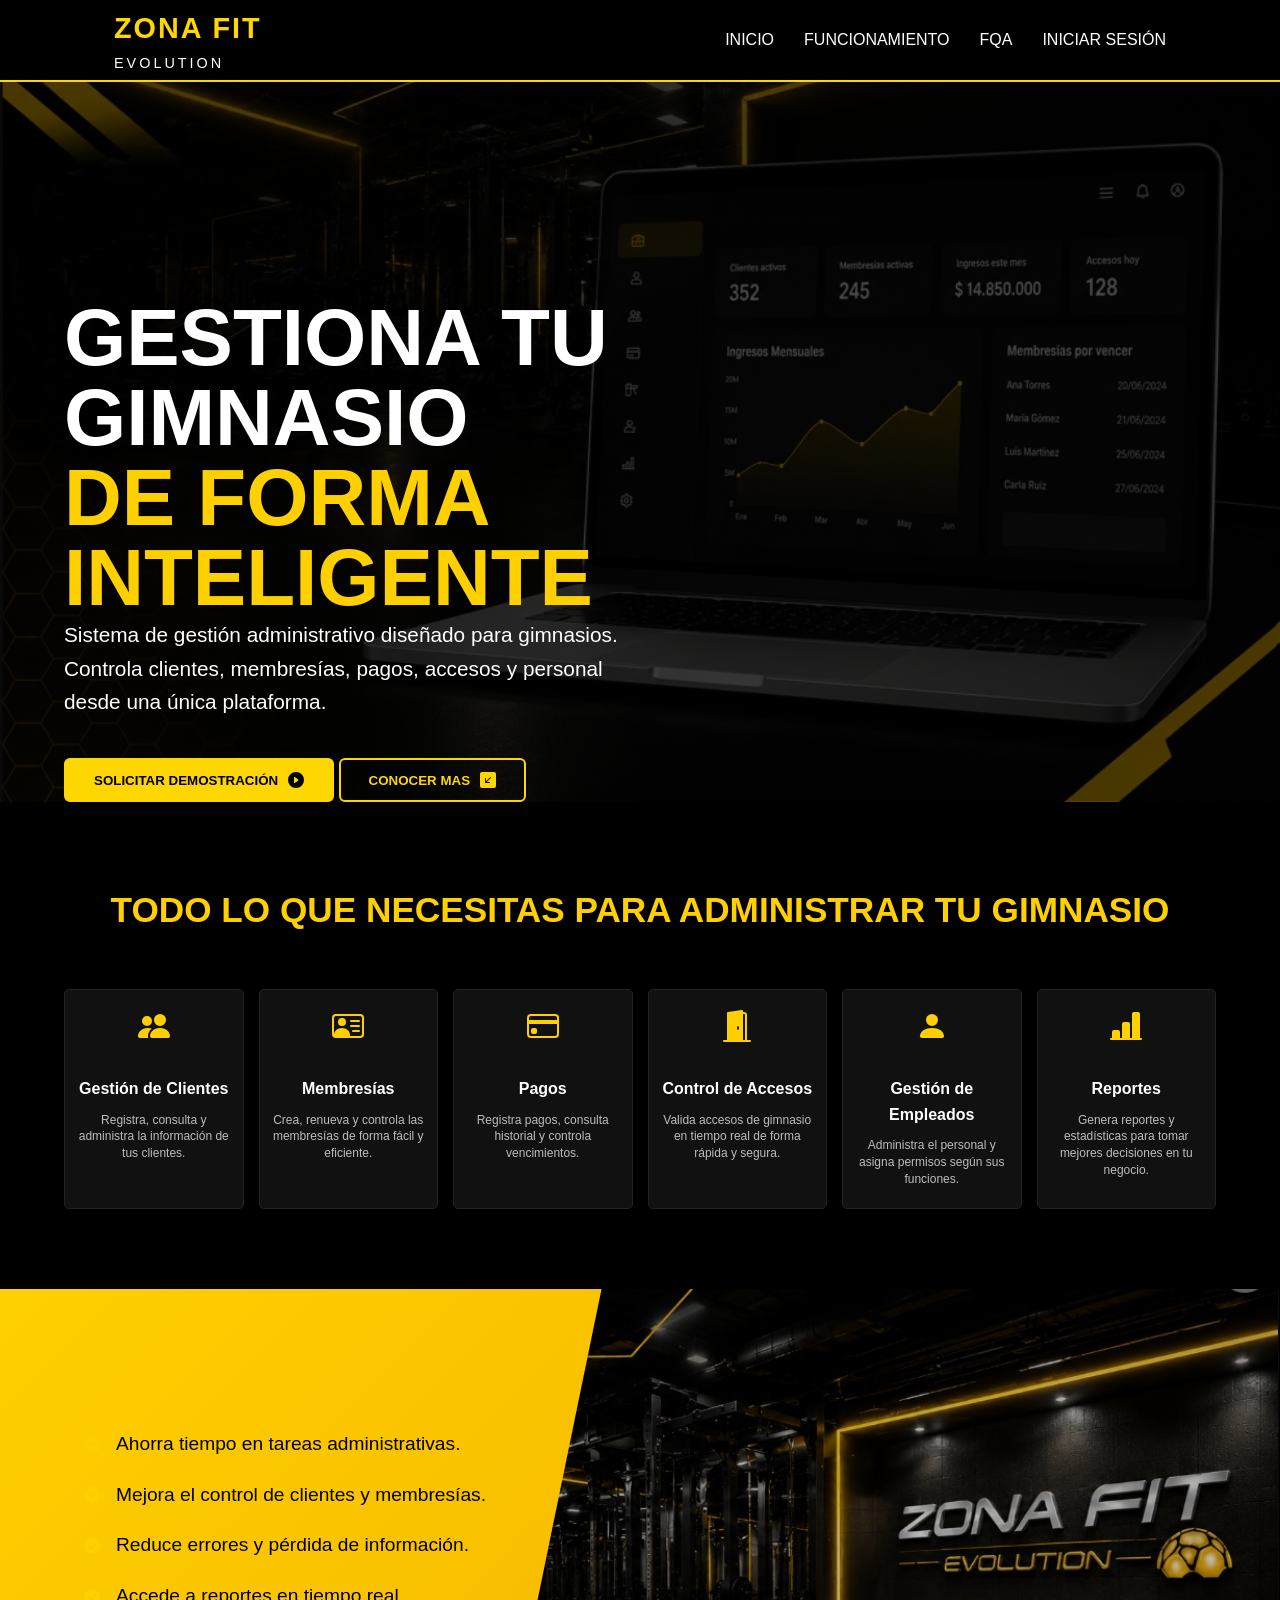
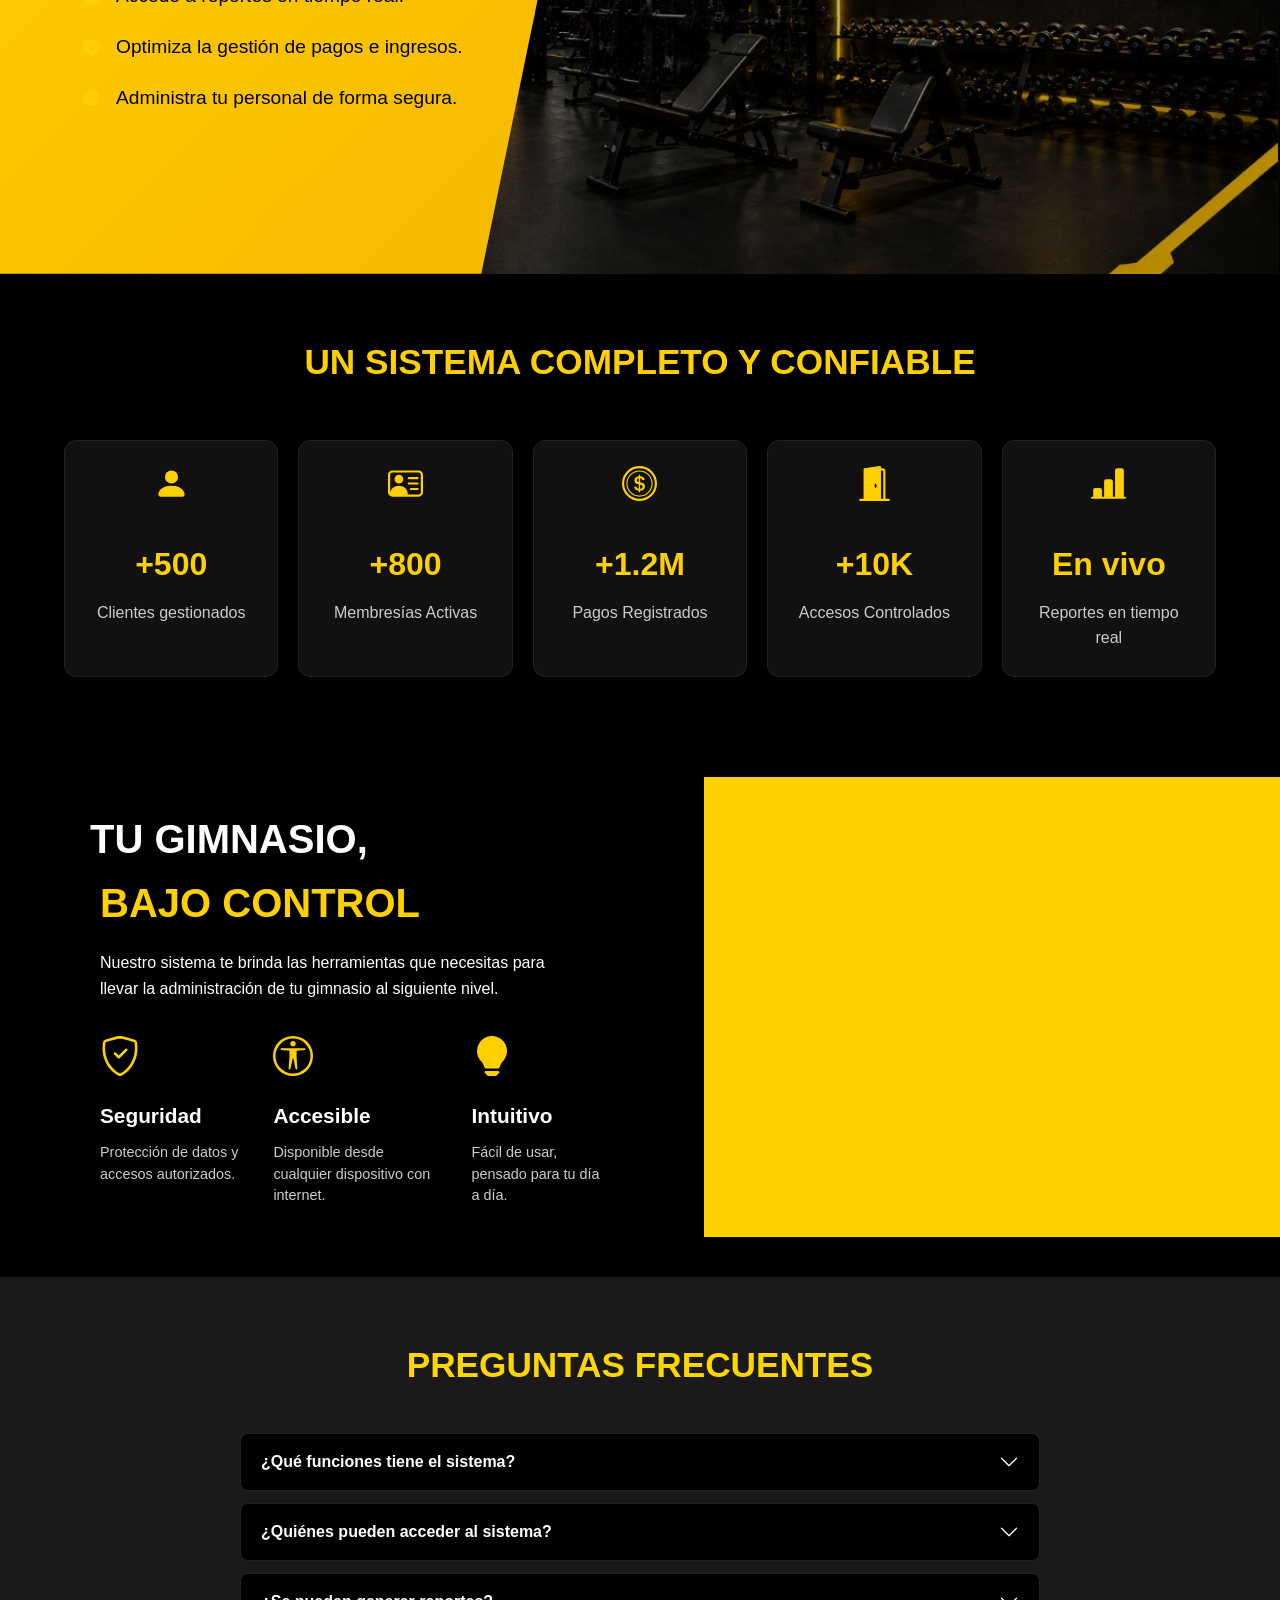
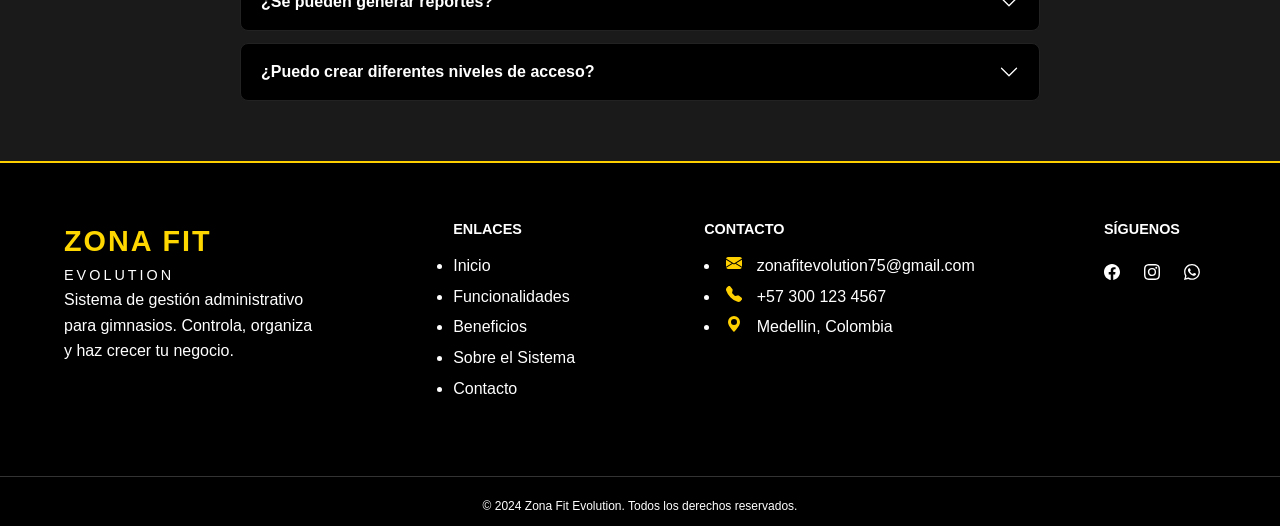
<file: index.html>
<!doctype html>
<html lang="es">
  <head>
    <meta charset="UTF-8" />
    <meta name="viewport" content="width=device-width, initial-scale=1.0" />
    <title>Landing page</title>

   <link rel="stylesheet" href="estilos_css/stilos.css">
</head>
<body>
     <p id="estado-backend"
   style="text-align:center;
   padding:8px;
   font-size:14px;">

   Verificando conexión con el backend...

</p>
    <header>
 
      <div class="container header__inner">
        <a href="#inicio" class="logo">
          <span class="logo__main">ZONA FIT</span>
          <span class="logo__sub">EVOLUTION</span>
        </a>
        <button class="menu-hamburguesa" id="btn-menu" aria-label="Abrir menú">
          <span></span>
          <span></span>
          <span></span>
        </button>

        <nav class="nav" id="nav">
          <a href="#inicio" class="nav_link">INICIO</a>
          <a href="#funcionalidad" class="nav_link">FUNCIONAMIENTO</a>
          <a href="#FQA" class="nav_link">FQA</a>
          <a href="#" class="nav_link">INICIAR SESIÓN</a>
        </nav>
      </div>
    </header>

    <div class="hero">
      <div class="inicio">
        <h1 class="titulo">
          GESTIONA TU GIMNASIO <span>DE FORMA INTELIGENTE</span>
        </h1>
        <p class="descripcion">
          Sistema de gestión administrativo diseñado para gimnasios. Controla
          clientes, membresías, pagos, accesos y personal desde una única
          plataforma.
        </p>
        <div class="botones">
          <button class="boton_amarillo">
            SOLICITAR DEMOSTRACIÓN
            <svg
              xmlns="http://www.w3.org/2000/svg"
              width="16"
              height="16"
              fill="currentColor"
              class="bi bi-play-circle-fill"
              viewBox="0 0 16 16"
            >
              <path
                d="M16 8A8 8 0 1 1 0 8a8 8 0 0 1 16 0M6.79 5.093A.5.5 0 0 0 6 5.5v5a.5.5 0 0 0 .79.407l3.5-2.5a.5.5 0 0 0 0-.814z"
              />
            </svg>
          </button>

          <button class="boton_transparente">
            CONOCER MAS
            <svg
              xmlns="http://www.w3.org/2000/svg"
              width="16"
              height="16"
              fill="currentColor"
              class="bi bi-arrow-down-left-square-fill"
              viewBox="0 0 16 16"
            >
              <path
                d="M2 16a2 2 0 0 1-2-2V2a2 2 0 0 1 2-2h12a2 2 0 0 1 2 2v12a2 2 0 0 1-2 2zm8.096-10.803L6 9.293V6.525a.5.5 0 0 0-1 0V10.5a.5.5 0 0 0 .5.5h3.975a.5.5 0 0 0 0-1H6.707l4.096-4.096a.5.5 0 1 0-.707-.707"
              />
            </svg>
          </button>
        </div>
      </div>
    </div>

    <main>
      <section class="funcionalidades" id="funcionalidad">
        <h2>TODO LO QUE NECESITAS PARA <span>ADMINISTRAR TU GIMNASIO</span></h2>

        <div class="contenedor_funcionalidades">
          <article class="funcionalidad">
            <div class="icono">
              <svg
                xmlns="http://www.w3.org/2000/svg"
                width="16"
                height="16"
                fill="currentColor"
                class="bi bi-people-fill"
                viewBox="0 0 16 16"
                aria-hidden="true"
              >
                <path
                  d="M7 14s-1 0-1-1 1-4 5-4 5 3 5 4-1 1-1 1zm4-6a3 3 0 1 0 0-6 3 3 0 0 0 0 6m-5.784 6A2.24 2.24 0 0 1 5 13c0-1.355.68-2.75 1.936-3.72A6.3 6.3 0 0 0 5 9c-4 0-5 3-5 4s1 1 1 1zM4.5 8a2.5 2.5 0 1 0 0-5 2.5 2.5 0 0 0 0 5"
                />
              </svg>
            </div>
            <h3>Gestión de Clientes</h3>
            <p>
              Registra, consulta y administra la información de tus clientes.
            </p>
          </article>

          <article class="funcionalidad">
            <div class="icono">
              <svg
                xmlns="http://www.w3.org/2000/svg"
                width="16"
                height="16"
                fill="currentColor"
                class="bi bi-person-vcard"
                viewBox="0 0 16 16"
                aria-hidden="true"
              >
                <path
                  d="M5 8a2 2 0 1 0 0-4 2 2 0 0 0 0 4m4-2.5a.5.5 0 0 1 .5-.5h4a.5.5 0 0 1 0 1h-4a.5.5 0 0 1-.5-.5M9 8a.5.5 0 0 1 .5-.5h4a.5.5 0 0 1 0 1h-4A.5.5 0 0 1 9 8m1 2.5a.5.5 0 0 1 .5-.5h3a.5.5 0 0 1 0 1h-3a.5.5 0 0 1-.5-.5"
                />
                <path
                  d="M2 2a2 2 0 0 0-2 2v8a2 2 0 0 0 2 2h12a2 2 0 0 0 2-2V4a2 2 0 0 0-2-2zM1 4a1 1 0 0 1 1-1h12a1 1 0 0 1 1 1v8a1 1 0 0 1-1 1H8.96q.04-.245.04-.5C9 10.567 7.21 9 5 9c-2.086 0-3.8 1.398-3.984 3.181A1 1 0 0 1 1 12z"
                />
              </svg>
            </div>
            <h3>Membresías</h3>
            <p>
              Crea, renueva y controla las membresías de forma fácil y
              eficiente.
            </p>
          </article>

          <article class="funcionalidad">
            <div class="icono">
              <svg
                xmlns="http://www.w3.org/2000/svg"
                width="16"
                height="16"
                fill="currentColor"
                class="bi bi-credit-card"
                viewBox="0 0 16 16"
                aria-hidden="true"
              >
                <path
                  d="M0 4a2 2 0 0 1 2-2h12a2 2 0 0 1 2 2v8a2 2 0 0 1-2 2H2a2 2 0 0 1-2-2zm2-1a1 1 0 0 0-1 1v1h14V4a1 1 0 0 0-1-1zm13 4H1v5a1 1 0 0 0 1 1h12a1 1 0 0 0 1-1z"
                />
                <path
                  d="M2 10a1 1 0 0 1 1-1h1a1 1 0 0 1 1 1v1a1 1 0 0 1-1 1H3a1 1 0 0 1-1-1z"
                />
              </svg>
            </div>
            <h3>Pagos</h3>
            <p>Registra pagos, consulta historial y controla vencimientos.</p>
          </article>

          <article class="funcionalidad">
            <div class="icono">
              <svg
                xmlns="http://www.w3.org/2000/svg"
                width="16"
                height="16"
                fill="currentColor"
                class="bi bi-door-open-fill"
                viewBox="0 0 16 16"
                aria-hidden="true"
              >
                <path
                  d="M1.5 15a.5.5 0 0 0 0 1h13a.5.5 0 0 0 0-1H13V2.5A1.5 1.5 0 0 0 11.5 1H11V.5a.5.5 0 0 0-.57-.495l-7 1A.5.5 0 0 0 3 1.5V15zM11 2h.5a.5.5 0 0 1 .5.5V15h-1zm-2.5 8c-.276 0-.5-.448-.5-1s.224-1 .5-1 .5.448.5 1-.224 1-.5 1"
                />
              </svg>
            </div>
            <h3>Control de Accesos</h3>
            <p>
              Valida accesos de gimnasio en tiempo real de forma rápida y
              segura.
            </p>
          </article>

          <article class="funcionalidad">
            <div class="icono">
              <svg
                xmlns="http://www.w3.org/2000/svg"
                width="16"
                height="16"
                fill="currentColor"
                class="bi bi-person-fill"
                viewBox="0 0 16 16"
                aria-hidden="true"
              >
                <path
                  d="M3 14s-1 0-1-1 1-4 6-4 6 3 6 4-1 1-1 1zm5-6a3 3 0 1 0 0-6 3 3 0 0 0 0 6"
                />
              </svg>
            </div>
            <h3>Gestión de Empleados</h3>
            <p>Administra el personal y asigna permisos según sus funciones.</p>
          </article>

          <article class="funcionalidad">
            <div class="icono">
              <svg
                xmlns="http://www.w3.org/2000/svg"
                width="16"
                height="16"
                fill="currentColor"
                class="bi bi-bar-chart-line-fill"
                viewBox="0 0 16 16"
                aria-hidden="true"
              >
                <path
                  d="M11 2a1 1 0 0 1 1-1h2a1 1 0 0 1 1 1v12h.5a.5.5 0 0 1 0 1H.5a.5.5 0 0 1 0-1H1v-3a1 1 0 0 1 1-1h2a1 1 0 0 1 1 1v3h1V7a1 1 0 0 1 1-1h2a1 1 0 0 1 1 1v7h1z"
                />
              </svg>
            </div>
            <h3>Reportes</h3>
            <p>
              Genera reportes y estadísticas para tomar mejores decisiones en tu
              negocio.
            </p>
          </article>
        </div>
      </section>

      <section class="beneficios" id="beneficios">
        <div class="beneficios_contenido">
          <div class="beneficios_texto">
            <ul class="beneficios_lista">
              <li>
                <svg
                  class="icono_lista"
                  xmlns="http://www.w3.org/2000/svg"
                  width="16"
                  height="16"
                  fill="currentColor"
                  viewBox="0 0 16 16"
                  aria-hidden="true"
                >
                  <path
                    d="M16 8A8 8 0 1 1 0 8a8 8 0 0 1 16 0m-3.97-3.03a.75.75 0 0 0-1.08.022L7.477 9.417 5.384 7.323a.75.75 0 0 0-1.06 1.06L6.97 11.03a.75.75 0 0 0 1.079-.02l3.992-4.99a.75.75 0 0 0-.01-1.05z"
                  />
                </svg>
                Ahorra tiempo en tareas administrativas.
              </li>

              <li>
                <svg
                  class="icono_lista"
                  xmlns="http://www.w3.org/2000/svg"
                  width="16"
                  height="16"
                  fill="currentColor"
                  viewBox="0 0 16 16"
                  aria-hidden="true"
                >
                  <path
                    d="M16 8A8 8 0 1 1 0 8a8 8 0 0 1 16 0m-3.97-3.03a.75.75 0 0 0-1.08.022L7.477 9.417 5.384 7.323a.75.75 0 0 0-1.06 1.06L6.97 11.03a.75.75 0 0 0 1.079-.02l3.992-4.99a.75.75 0 0 0-.01-1.05z"
                  />
                </svg>
                Mejora el control de clientes y membresías.
              </li>

              <li>
                <svg
                  class="icono_lista"
                  xmlns="http://www.w3.org/2000/svg"
                  width="16"
                  height="16"
                  fill="currentColor"
                  viewBox="0 0 16 16"
                  aria-hidden="true"
                >
                  <path
                    d="M16 8A8 8 0 1 1 0 8a8 8 0 0 1 16 0m-3.97-3.03a.75.75 0 0 0-1.08.022L7.477 9.417 5.384 7.323a.75.75 0 0 0-1.06 1.06L6.97 11.03a.75.75 0 0 0 1.079-.02l3.992-4.99a.75.75 0 0 0-.01-1.05z"
                  />
                </svg>
                Reduce errores y pérdida de información.
              </li>

              <li>
                <svg
                  class="icono_lista"
                  xmlns="http://www.w3.org/2000/svg"
                  width="16"
                  height="16"
                  fill="currentColor"
                  viewBox="0 0 16 16"
                  aria-hidden="true"
                >
                  <path
                    d="M16 8A8 8 0 1 1 0 8a8 8 0 0 1 16 0m-3.97-3.03a.75.75 0 0 0-1.08.022L7.477 9.417 5.384 7.323a.75.75 0 0 0-1.06 1.06L6.97 11.03a.75.75 0 0 0 1.079-.02l3.992-4.99a.75.75 0 0 0-.01-1.05z"
                  />
                </svg>
                Accede a reportes en tiempo real.
              </li>

              <li>
                <svg
                  class="icono_lista"
                  xmlns="http://www.w3.org/2000/svg"
                  width="16"
                  height="16"
                  fill="currentColor"
                  viewBox="0 0 16 16"
                  aria-hidden="true"
                >
                  <path
                    d="M16 8A8 8 0 1 1 0 8a8 8 0 0 1 16 0m-3.97-3.03a.75.75 0 0 0-1.08.022L7.477 9.417 5.384 7.323a.75.75 0 0 0-1.06 1.06L6.97 11.03a.75.75 0 0 0 1.079-.02l3.992-4.99a.75.75 0 0 0-.01-1.05z"
                  />
                </svg>
                Optimiza la gestión de pagos e ingresos.
              </li>

              <li>
                <svg
                  class="icono_lista"
                  xmlns="http://www.w3.org/2000/svg"
                  width="16"
                  height="16"
                  fill="currentColor"
                  viewBox="0 0 16 16"
                  aria-hidden="true"
                >
                  <path
                    d="M16 8A8 8 0 1 1 0 8a8 8 0 0 1 16 0m-3.97-3.03a.75.75 0 0 0-1.08.022L7.477 9.417 5.384 7.323a.75.75 0 0 0-1.06 1.06L6.97 11.03a.75.75 0 0 0 1.079-.02l3.992-4.99a.75.75 0 0 0-.01-1.05z"
                  />
                </svg>
                Administra tu personal de forma segura.
              </li>
            </ul>
          </div>
        </div>
      </section>

      <section class="stats" id="stats">
        <h2>UN SISTEMA COMPLETO Y CONFIABLE</h2>
        <div class="contenedor_stats">
          <article class="contenido_stats">
            <div class="icono">
              <svg
                xmlns="http://www.w3.org/2000/svg"
                width="16"
                height="16"
                fill="currentColor"
                class="bi bi-person-fill"
                viewBox="0 0 16 16"
                aria-hidden="true"
              >
                <path
                  d="M3 14s-1 0-1-1 1-4 6-4 6 3 6 4-1 1-1 1zm5-6a3 3 0 1 0 0-6 3 3 0 0 0 0 6"
                />
              </svg>
            </div>
            <h3>+500</h3>
            <p>Clientes gestionados</p>
          </article>

          <article class="contenido_stats">
            <div class="icono">
              <svg
                xmlns="http://www.w3.org/2000/svg"
                width="16"
                height="16"
                fill="currentColor"
                class="bi bi-person-vcard"
                viewBox="0 0 16 16"
                aria-hidden="true"
              >
                <path
                  d="M5 8a2 2 0 1 0 0-4 2 2 0 0 0 0 4m4-2.5a.5.5 0 0 1 .5-.5h4a.5.5 0 0 1 0 1h-4a.5.5 0 0 1-.5-.5M9 8a.5.5 0 0 1 .5-.5h4a.5.5 0 0 1 0 1h-4A.5.5 0 0 1 9 8m1 2.5a.5.5 0 0 1 .5-.5h3a.5.5 0 0 1 0 1h-3a.5.5 0 0 1-.5-.5"
                />
                <path
                  d="M2 2a2 2 0 0 0-2 2v8a2 2 0 0 0 2 2h12a2 2 0 0 0 2-2V4a2 2 0 0 0-2-2zM1 4a1 1 0 0 1 1-1h12a1 1 0 0 1 1 1v8a1 1 0 0 1-1 1H8.96q.04-.245.04-.5C9 10.567 7.21 9 5 9c-2.086 0-3.8 1.398-3.984 3.181A1 1 0 0 1 1 12z"
                />
              </svg>
            </div>
            <h3>+800</h3>
            <p>Membresías Activas</p>
          </article>

          <article class="contenido_stats">
            <div class="icono">
              <svg
                xmlns="http://www.w3.org/2000/svg"
                width="16"
                height="16"
                fill="currentColor"
                class="bi bi-coin"
                viewBox="0 0 16 16"
                aria-hidden="true"
              >
                <path
                  d="M5.5 9.511c.076.954.83 1.697 2.182 1.785V12h.6v-.709c1.4-.098 2.218-.846 2.218-1.932 0-.987-.626-1.496-1.745-1.76l-.473-.112V5.57c.6.068.982.396 1.074.85h1.052c-.076-.919-.864-1.638-2.126-1.716V4h-.6v.719c-1.195.117-2.01.836-2.01 1.853 0 .9.606 1.472 1.613 1.707l.397.098v2.034c-.615-.093-1.022-.43-1.114-.9zm2.177-2.166c-.59-.137-.91-.416-.91-.836 0-.47.345-.822.915-.925v1.76h-.005zm.692 1.193c.717.166 1.048.435 1.048.91 0 .542-.412.914-1.135.982V8.518z"
                />
                <path
                  d="M8 15A7 7 0 1 1 8 1a7 7 0 0 1 0 14m0 1A8 8 0 1 0 8 0a8 8 0 0 0 0 16"
                />
                <path
                  d="M8 13.5a5.5 5.5 0 1 1 0-11 5.5 5.5 0 0 1 0 11m0 .5A6 6 0 1 0 8 2a6 6 0 0 0 0 12"
                />
              </svg>
            </div>
            <h3>+1.2M</h3>
            <p>Pagos Registrados</p>
          </article>

          <article class="contenido_stats">
            <div class="icono">
              <svg
                xmlns="http://www.w3.org/2000/svg"
                width="16"
                height="16"
                fill="currentColor"
                class="bi bi-door-open-fill"
                viewBox="0 0 16 16"
                aria-hidden="true"
              >
                <path
                  d="M1.5 15a.5.5 0 0 0 0 1h13a.5.5 0 0 0 0-1H13V2.5A1.5 1.5 0 0 0 11.5 1H11V.5a.5.5 0 0 0-.57-.495l-7 1A.5.5 0 0 0 3 1.5V15zM11 2h.5a.5.5 0 0 1 .5.5V15h-1zm-2.5 8c-.276 0-.5-.448-.5-1s.224-1 .5-1 .5.448.5 1-.224 1-.5 1"
                />
              </svg>
            </div>
            <h3>+10K</h3>
            <p>Accesos Controlados</p>
          </article>

          <article class="contenido_stats">
            <div class="icono">
              <svg
                xmlns="http://www.w3.org/2000/svg"
                width="16"
                height="16"
                fill="currentColor"
                class="bi bi-bar-chart-line-fill"
                viewBox="0 0 16 16"
                aria-hidden="true"
              >
                <path
                  d="M11 2a1 1 0 0 1 1-1h2a1 1 0 0 1 1 1v12h.5a.5.5 0 0 1 0 1H.5a.5.5 0 0 1 0-1H1v-3a1 1 0 0 1 1-1h2a1 1 0 0 1 1 1v3h1V7a1 1 0 0 1 1-1h2a1 1 0 0 1 1 1v7h1z"
                />
              </svg>
            </div>
            <h3>En vivo</h3>
            <p>Reportes en tiempo real</p>
          </article>
        </div>
      </section>

      <section class="seguridad" id="id_seguridad">
        <h2>TU GIMNASIO, <span>BAJO CONTROL</span></h2>
        <p>
          Nuestro sistema te brinda las herramientas que necesitas para llevar
          la administración de tu gimnasio al siguiente nivel.
        </p>

        <div class="contenedor_seguridad">
          <article class="contenido_seguridad">
            <div class="icono">
              <svg
                xmlns="http://www.w3.org/2000/svg"
                width="16"
                height="16"
                fill="currentColor"
                class="bi bi-shield-check"
                viewBox="0 0 16 16"
                aria-hidden="true"
              >
                <path
                  d="M5.338 1.59a61 61 0 0 0-2.837.856.48.48 0 0 0-.328.39c-.554 4.157.726 7.19 2.253 9.188a10.7 10.7 0 0 0 2.287 2.233c.346.244.652.42.893.533q.18.085.293.118a1 1 0 0 0 .101.025 1 1 0 0 0 .1-.025q.114-.034.294-.118c.24-.113.547-.29.893-.533a10.7 10.7 0 0 0 2.287-2.233c1.527-1.997 2.807-5.031 2.253-9.188a.48.48 0 0 0-.328-.39c-.651-.213-1.75-.56-2.837-.855C9.552 1.29 8.531 1.067 8 1.067c-.53 0-1.552.223-2.662.524zM5.072.56C6.157.265 7.31 0 8 0s1.843.265 2.928.56c1.11.3 2.229.655 2.887.87a1.54 1.54 0 0 1 1.044 1.262c.596 4.477-.787 7.795-2.465 9.99a11.8 11.8 0 0 1-2.517 2.453 7 7 0 0 1-1.048.625c-.28.132-.581.24-.829.24s-.548-.108-.829-.24a7 7 0 0 1-1.048-.625 11.8 11.8 0 0 1-2.517-2.453C1.928 10.487.545 7.169 1.141 2.692A1.54 1.54 0 0 1 2.185 1.43 63 63 0 0 1 5.072.56"
                />
                <path
                  d="M10.854 5.146a.5.5 0 0 1 0 .708l-3 3a.5.5 0 0 1-.708 0l-1.5-1.5a.5.5 0 1 1 .708-.708L7.5 7.793l2.646-2.647a.5.5 0 0 1 .708 0"
                />
              </svg>
            </div>
            <h3>Seguridad</h3>
            <p>Protección de datos y accesos autorizados.</p>
          </article>

          <article class="contenido_seguridad">
            <div class="icono">
              <svg
                xmlns="http://www.w3.org/2000/svg"
                width="16"
                height="16"
                fill="currentColor"
                class="bi bi-universal-access-circle"
                viewBox="0 0 16 16"
                aria-hidden="true"
              >
                <path
                  d="M8 4.143A1.071 1.071 0 1 0 8 2a1.071 1.071 0 0 0 0 2.143m-4.668 1.47 3.24.316v2.5l-.323 4.585A.383.383 0 0 0 7 13.14l.826-4.017c.045-.18.301-.18.346 0L9 13.139a.383.383 0 0 0 .752-.125L9.43 8.43v-2.5l3.239-.316a.38.38 0 0 0-.047-.756H3.379a.38.38 0 0 0-.047.756Z"
                />
                <path
                  d="M8 0a8 8 0 1 0 0 16A8 8 0 0 0 8 0M1 8a7 7 0 1 1 14 0A7 7 0 0 1 1 8"
                />
              </svg>
            </div>
            <h3>Accesible</h3>
            <p>Disponible desde cualquier dispositivo con internet.</p>
          </article>

          <article class="contenido_seguridad">
            <div class="icono">
              <svg
                xmlns="http://www.w3.org/2000/svg"
                width="16"
                height="16"
                fill="currentColor"
                class="bi bi-lightbulb-fill"
                viewBox="0 0 16 16"
                aria-hidden="true"
              >
                <path
                  d="M2 6a6 6 0 1 1 10.174 4.31c-.203.196-.359.4-.453.619l-.762 1.769A.5.5 0 0 1 10.5 13h-5a.5.5 0 0 1-.46-.302l-.761-1.77a2 2 0 0 0-.453-.618A5.98 5.98 0 0 1 2 6m3 8.5a.5.5 0 0 1 .5-.5h5a.5.5 0 0 1 0 1l-.224.447a1 1 0 0 1-.894.553H6.618a1 1 0 0 1-.894-.553L5.5 15a.5.5 0 0 1-.5-.5"
                />
              </svg>
            </div>
            <h3>Intuitivo</h3>
            <p>Fácil de usar, pensado para tu día a día.</p>
          </article>
        </div>
      </section>

     <section class="FQA" id="FQA">
  <h2>PREGUNTAS FRECUENTES</h2>
  <div class="contenedor_FQA">

    <div class="fqa_item">
      <button class="fqa_pregunta" aria-expanded="false">
        <span>¿Qué funciones tiene el sistema?</span>
        <svg class="fqa_icono" xmlns="http://www.w3.org/2000/svg" width="20" height="20" fill="currentColor" viewBox="0 0 16 16">
          <path d="M1.646 4.646a.5.5 0 0 1 .708 0L8 10.293l5.646-5.647a.5.5 0 0 1 .708.708l-6 6a.5.5 0 0 1-.708 0l-6-6a.5.5 0 0 1 0-.708z"/>
        </svg>
      </button>
      <div class="fqa_respuesta">
        <p>Permite gestionar clientes, membresías, pagos, accesos, empleados y generar reportes administrativos.</p>
      </div>
    </div>

    <div class="fqa_item">
      <button class="fqa_pregunta" aria-expanded="false">
        <span>¿Quiénes pueden acceder al sistema?</span>
        <svg class="fqa_icono" xmlns="http://www.w3.org/2000/svg" width="20" height="20" fill="currentColor" viewBox="0 0 16 16">
          <path d="M1.646 4.646a.5.5 0 0 1 .708 0L8 10.293l5.646-5.647a.5.5 0 0 1 .708.708l-6 6a.5.5 0 0 1-.708 0l-6-6a.5.5 0 0 1 0-.708z"/>
        </svg>
      </button>
      <div class="fqa_respuesta">
        <p>El administrador y el personal autorizado por el gimnasio.</p>
      </div>
    </div>

    <div class="fqa_item">
      <button class="fqa_pregunta" aria-expanded="false">
        <span>¿Se pueden generar reportes?</span>
        <svg class="fqa_icono" xmlns="http://www.w3.org/2000/svg" width="20" height="20" fill="currentColor" viewBox="0 0 16 16">
          <path d="M1.646 4.646a.5.5 0 0 1 .708 0L8 10.293l5.646-5.647a.5.5 0 0 1 .708.708l-6 6a.5.5 0 0 1-.708 0l-6-6a.5.5 0 0 1 0-.708z"/>
        </svg>
      </button>
      <div class="fqa_respuesta">
        <p>Sí, el sistema genera reportes en tiempo real de clientes, pagos, accesos y más.</p>
      </div>
    </div>

    <div class="fqa_item">
      <button class="fqa_pregunta" aria-expanded="false">
        <span>¿Puedo crear diferentes niveles de acceso?</span>
        <svg class="fqa_icono" xmlns="http://www.w3.org/2000/svg" width="20" height="20" fill="currentColor" viewBox="0 0 16 16">
          <path d="M1.646 4.646a.5.5 0 0 1 .708 0L8 10.293l5.646-5.647a.5.5 0 0 1 .708.708l-6 6a.5.5 0 0 1-.708 0l-6-6a.5.5 0 0 1 0-.708z"/>
        </svg>
      </button>
      <div class="fqa_respuesta">
        <p>Sí, el administrador puede asignar permisos según el rol de cada empleado.</p>
      </div>
    </div>

  </div>
</section>
    </main>

    <footer class="footer">
      <div class="container footer_grid">
        <section class="footer_col footer_marca">
          <a href="#inicio" class="logo">
            <span class="logo__main">ZONA FIT</span>
            <span class="logo__sub">EVOLUTION</span>
          </a>

          <p>
            Sistema de gestión administrativo para gimnasios. Controla, organiza
            y haz crecer tu negocio.
          </p>
        </section>

        <section class="footer_col">
          <h3 class="footer_titulo footer_titulo--acento">ENLACES</h3>

          <ul class="footer_lista">
            <li><a href="#inicio">Inicio</a></li>
            <li><a href="#funcionalidad">Funcionalidades</a></li>
            <li><a href="#beneficios">Beneficios</a></li>
            <li><a href="#id_seguridad">Sobre el Sistema</a></li>
            <li><a href="#contacto">Contacto</a></li>
          </ul>
        </section>

        <section class="footer_col">
          <h3 class="footer_titulo">CONTACTO</h3>
          <li>
            <svg
              xmlns="http://www.w3.org/2000/svg"
              width="16"
              height="16"
              fill="currentColor"
              class="bi bi-envelope-fill"
              viewBox="0 0 16 16"
            >
              <path
                d="M.05 3.555A2 2 0 0 1 2 2h12a2 2 0 0 1 1.95 1.555L8 8.414zM0 4.697v7.104l5.803-3.558zM6.761 8.83l-6.57 4.027A2 2 0 0 0 2 14h12a2 2 0 0 0 1.808-1.144l-6.57-4.027L8 9.586zm3.436-.586L16 11.801V4.697z"
              />
            </svg>
            <a href="#">zonafitevolution75@gmail.com</a>
          </li>

          <li>
            <svg
              xmlns="http://www.w3.org/2000/svg"
              width="16"
              height="16"
              fill="currentColor"
              class="bi bi-telephone-fill"
              viewBox="0 0 16 16"
            >
              <path
                fill-rule="evenodd"
                d="M1.885.511a1.745 1.745 0 0 1 2.61.163L6.29 2.98c.329.423.445.974.315 1.494l-.547 2.19a.68.68 0 0 0 .178.643l2.457 2.457a.68.68 0 0 0 .644.178l2.189-.547a1.75 1.75 0 0 1 1.494.315l2.306 1.794c.829.645.905 1.87.163 2.611l-1.034 1.034c-.74.74-1.846 1.065-2.877.702a18.6 18.6 0 0 1-7.01-4.42 18.6 18.6 0 0 1-4.42-7.009c-.362-1.03-.037-2.137.703-2.877z"
              />
            </svg>
            <a href="#">+57 300 123 4567</a>
          </li>

          <li>
            <svg
              xmlns="http://www.w3.org/2000/svg"
              width="16"
              height="16"
              fill="currentColor"
              class="bi bi-geo-alt-fill"
              viewBox="0 0 16 16"
            >
              <path
                d="M8 16s6-5.686 6-10A6 6 0 0 0 2 6c0 4.314 6 10 6 10m0-7a3 3 0 1 1 0-6 3 3 0 0 1 0 6"
              />
            </svg>
            <a href="#">Medellin, Colombia</a>
          </li>

          <ul class="footer_contacto"></ul>
        </section>

        <section class="footer_col">
          <h3 class="footer_titulo">SÍGUENOS</h3>

          <div class="footer_redes">
            <a href="#" class="footer_red" aria-label="Facebook">
              <svg
                xmlns="http://www.w3.org/2000/svg"
                width="16"
                height="16"
                fill="currentColor"
                class="bi bi-facebook"
                viewBox="0 0 16 16"
              >
                <path
                  d="M16 8.049c0-4.446-3.582-8.05-8-8.05C3.58 0-.002 3.603-.002 8.05c0 4.017 2.926 7.347 6.75 7.951v-5.625h-2.03V8.05H6.75V6.275c0-2.017 1.195-3.131 3.022-3.131.876 0 1.791.157 1.791.157v1.98h-1.009c-.993 0-1.303.621-1.303 1.258v1.51h2.218l-.354 2.326H9.25V16c3.824-.604 6.75-3.934 6.75-7.951"
                />
              </svg>
            </a>

            <a href="#" class="footer_red" aria-label="Instagram">
              <svg
                xmlns="http://www.w3.org/2000/svg"
                width="16"
                height="16"
                fill="currentColor"
                class="bi bi-instagram"
                viewBox="0 0 16 16"
              >
                <path
                  d="M8 0C5.829 0 5.556.01 4.703.048 3.85.088 3.269.222 2.76.42a3.9 3.9 0 0 0-1.417.923A3.9 3.9 0 0 0 .42 2.76C.222 3.268.087 3.85.048 4.7.01 5.555 0 5.827 0 8.001c0 2.172.01 2.444.048 3.297.04.852.174 1.433.372 1.942.205.526.478.972.923 1.417.444.445.89.719 1.416.923.51.198 1.09.333 1.942.372C5.555 15.99 5.827 16 8 16s2.444-.01 3.298-.048c.851-.04 1.434-.174 1.943-.372a3.9 3.9 0 0 0 1.416-.923c.445-.445.718-.891.923-1.417.197-.509.332-1.09.372-1.942C15.99 10.445 16 10.173 16 8s-.01-2.445-.048-3.299c-.04-.851-.175-1.433-.372-1.941a3.9 3.9 0 0 0-.923-1.417A3.9 3.9 0 0 0 13.24.42c-.51-.198-1.092-.333-1.943-.372C10.443.01 10.172 0 7.998 0zm-.717 1.442h.718c2.136 0 2.389.007 3.232.046.78.035 1.204.166 1.486.275.373.145.64.319.92.599s.453.546.598.92c.11.281.24.705.275 1.485.039.843.047 1.096.047 3.231s-.008 2.389-.047 3.232c-.035.78-.166 1.203-.275 1.485a2.5 2.5 0 0 1-.599.919c-.28.28-.546.453-.92.598-.28.11-.704.24-1.485.276-.843.038-1.096.047-3.232.047s-2.39-.009-3.233-.047c-.78-.036-1.203-.166-1.485-.276a2.5 2.5 0 0 1-.92-.598 2.5 2.5 0 0 1-.6-.92c-.109-.281-.24-.705-.275-1.485-.038-.843-.046-1.096-.046-3.233s.008-2.388.046-3.231c.036-.78.166-1.204.276-1.486.145-.373.319-.64.599-.92s.546-.453.92-.598c.282-.11.705-.24 1.485-.276.738-.034 1.024-.044 2.515-.045zm4.988 1.328a.96.96 0 1 0 0 1.92.96.96 0 0 0 0-1.92m-4.27 1.122a4.109 4.109 0 1 0 0 8.217 4.109 4.109 0 0 0 0-8.217m0 1.441a2.667 2.667 0 1 1 0 5.334 2.667 2.667 0 0 1 0-5.334"
                />
              </svg>
            </a>

            <a href="#" class="footer_red" aria-label="WhatsApp">
              <svg
                xmlns="http://www.w3.org/2000/svg"
                width="16"
                height="16"
                fill="currentColor"
                class="bi bi-whatsapp"
                viewBox="0 0 16 16"
              >
                <path
                  d="M13.601 2.326A7.85 7.85 0 0 0 7.994 0C3.627 0 .068 3.558.064 7.926c0 1.399.366 2.76 1.057 3.965L0 16l4.204-1.102a7.9 7.9 0 0 0 3.79.965h.004c4.368 0 7.926-3.558 7.93-7.93A7.9 7.9 0 0 0 13.6 2.326zM7.994 14.521a6.6 6.6 0 0 1-3.356-.92l-.24-.144-2.494.654.666-2.433-.156-.251a6.56 6.56 0 0 1-1.007-3.505c0-3.626 2.957-6.584 6.591-6.584a6.56 6.56 0 0 1 4.66 1.931 6.56 6.56 0 0 1 1.928 4.66c-.004 3.639-2.961 6.592-6.592 6.592m3.615-4.934c-.197-.099-1.17-.578-1.353-.646-.182-.065-.315-.099-.445.099-.133.197-.513.646-.627.775-.114.133-.232.148-.43.05-.197-.1-.836-.308-1.592-.985-.59-.525-.985-1.175-1.103-1.372-.114-.198-.011-.304.088-.403.087-.088.197-.232.296-.346.1-.114.133-.198.198-.33.065-.134.034-.248-.015-.347-.05-.099-.445-1.076-.612-1.47-.16-.389-.323-.335-.445-.34-.114-.007-.247-.007-.38-.007a.73.73 0 0 0-.529.247c-.182.198-.691.677-.691 1.654s.71 1.916.81 2.049c.098.133 1.394 2.132 3.383 2.992.47.205.84.326 1.129.418.475.152.904.129 1.246.08.38-.058 1.171-.48 1.338-.943.164-.464.164-.86.114-.943-.049-.084-.182-.133-.38-.232"
                />
              </svg>
            </a>
          </div>
        </section>
      </div>

      <p class="footer_copy">
        &copy; 2024 Zona Fit Evolution. Todos los derechos reservados.
      </p>
    </footer>
    <script src="js/script.js"></script>
  </body>
</html>
</file>
<file: estilos_css/stilos.css>
/* El orden es fundamental */
@import url("variables.css");
@import url("header.css");
@import url("estilo.css");
@import url("responsive.css");
</file>
